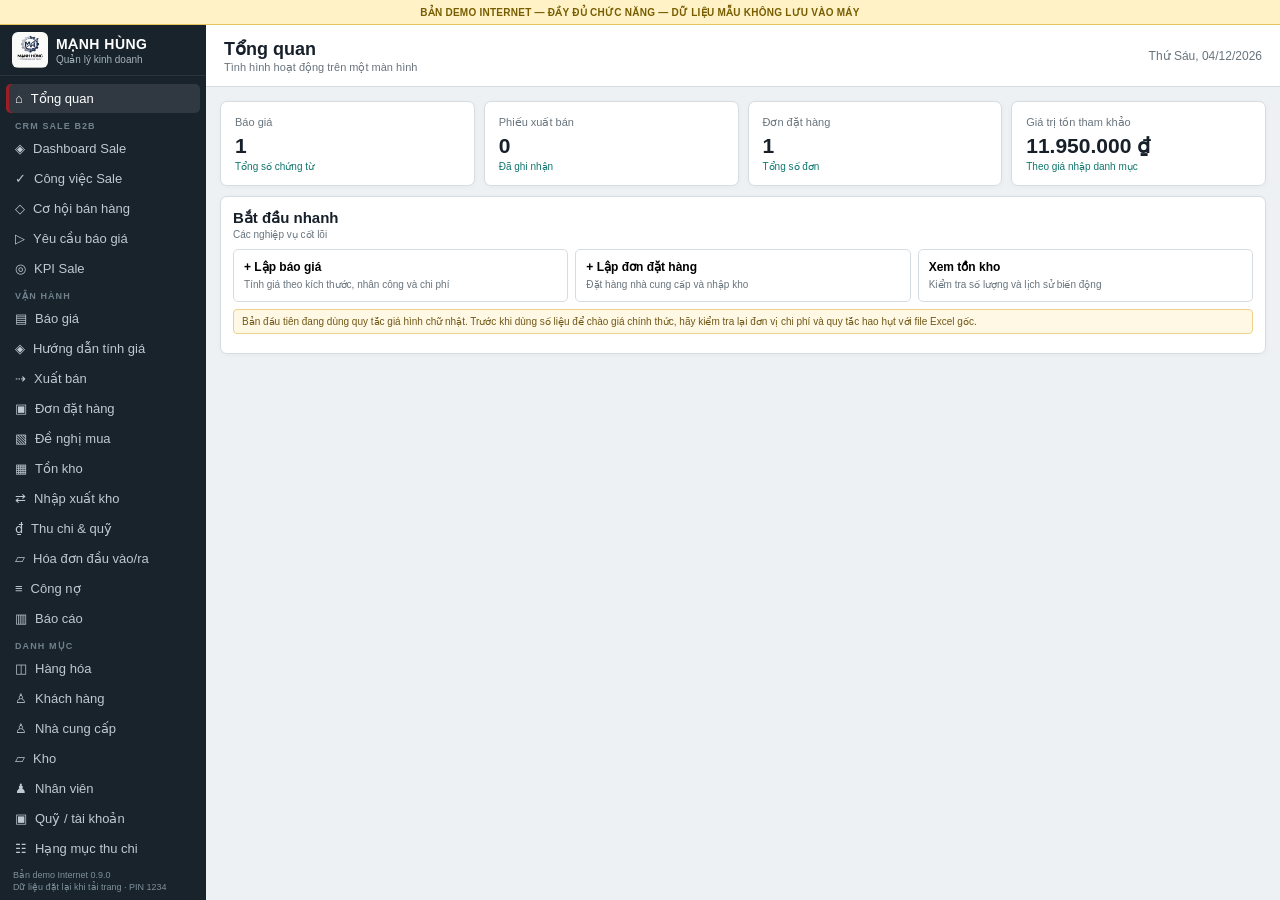
<file: index.html>
<!doctype html>
<html lang="vi">
<head>
  <meta charset="UTF-8">
  <meta http-equiv="Content-Security-Policy" content="default-src 'self'; img-src 'self' data:; style-src 'self'; script-src 'self'; connect-src 'none'">
  <meta name="viewport" content="width=device-width, initial-scale=1.0">
  <title>Demo đầy đủ — Quản lý CRM Mạnh Hùng</title>
  <link rel="stylesheet" href="styles.css">
  <link rel="stylesheet" href="demo-extra.css">
</head>
<body>
  <div class="demo-ribbon">BẢN DEMO INTERNET — ĐẦY ĐỦ CHỨC NĂNG — DỮ LIỆU MẪU KHÔNG LƯU VÀO MÁY</div>
  <div class="app-shell demo-shell">
    <aside class="sidebar">
      <div class="brand"><img src="logo.jpg" alt="Logo"><div><strong>MẠNH HÙNG</strong><span>Quản lý kinh doanh</span></div></div>
      <nav id="nav">
        <button class="nav-item active" data-page="dashboard">⌂ <span>Tổng quan</span></button>
        <div class="nav-label">CRM SALE B2B</div>
        <button class="nav-item" data-page="sales-dashboard">◈ <span>Dashboard Sale</span></button>
        <button class="nav-item" data-page="sales-tasks">✓ <span>Công việc Sale</span></button>
        <button class="nav-item" data-page="opportunities">◇ <span>Cơ hội bán hàng</span></button>
        <button class="nav-item" data-page="quote-requests">▷ <span>Yêu cầu báo giá</span></button>
        <button class="nav-item" data-page="sales-kpis">◎ <span>KPI Sale</span></button>
        <div class="nav-label">VẬN HÀNH</div>
        <button class="nav-item" data-page="quotes">▤ <span>Báo giá</span></button>
        <button class="nav-item" data-page="costing-guide">◈ <span>Hướng dẫn tính giá</span></button>
        <button class="nav-item" data-page="sales">⇢ <span>Xuất bán</span></button>
        <button class="nav-item" data-page="purchase-orders">▣ <span>Đơn đặt hàng</span></button>
        <button class="nav-item" data-page="purchase-requests">▧ <span>Đề nghị mua</span></button>
        <button class="nav-item" data-page="inventory">▦ <span>Tồn kho</span></button>
        <button class="nav-item" data-page="stock-documents">⇄ <span>Nhập xuất kho</span></button>
        <button class="nav-item" data-page="finance">₫ <span>Thu chi & quỹ</span></button>
        <button class="nav-item" data-page="invoice-files">▱ <span>Hóa đơn đầu vào/ra</span></button>
        <button class="nav-item" data-page="debts">≡ <span>Công nợ</span></button>
        <button class="nav-item" data-page="reports">▥ <span>Báo cáo</span></button>
        <div class="nav-label">DANH MỤC</div>
        <button class="nav-item" data-page="products">◫ <span>Hàng hóa</span></button>
        <button class="nav-item" data-page="customers">♙ <span>Khách hàng</span></button>
        <button class="nav-item" data-page="suppliers">♙ <span>Nhà cung cấp</span></button>
        <button class="nav-item" data-page="warehouses">▱ <span>Kho</span></button>
        <button class="nav-item" data-page="employees">♟ <span>Nhân viên</span></button>
        <button class="nav-item" data-page="cash_accounts">▣ <span>Quỹ / tài khoản</span></button>
        <button class="nav-item" data-page="income_expense_categories">☷ <span>Hạng mục thu chi</span></button>
        <div class="nav-label">HỆ THỐNG</div>
        <button class="nav-item" data-page="print-templates">▤ <span>Mẫu in</span></button>
        <button class="nav-item" data-page="settings">⚙ <span>Cài đặt & sao lưu</span></button>
      </nav>
      <div class="version">Bản demo Internet 0.9.0<br>Dữ liệu đặt lại khi tải trang · PIN 1234</div>
    </aside>
    <main class="main">
      <header class="topbar"><div><h1 id="page-title">Tổng quan</h1><p id="page-subtitle">Tình hình hoạt động trên một màn hình</p></div><div class="today" id="today"></div></header>
      <section id="content" class="content"></section>
    </main>
  </div>
  <div id="modal" class="modal hidden"><div class="modal-backdrop" data-close-modal></div><div class="modal-card"><button class="modal-close" data-close-modal>×</button><div id="modal-body"></div></div></div>
  <div id="toast" class="toast"></div>
  <script src="demo-api.js"></script>
  <script src="template-editor.js"></script>
  <script src="number-format.js"></script>
  <script src="renderer.js"></script>
</body>
</html>
</file>
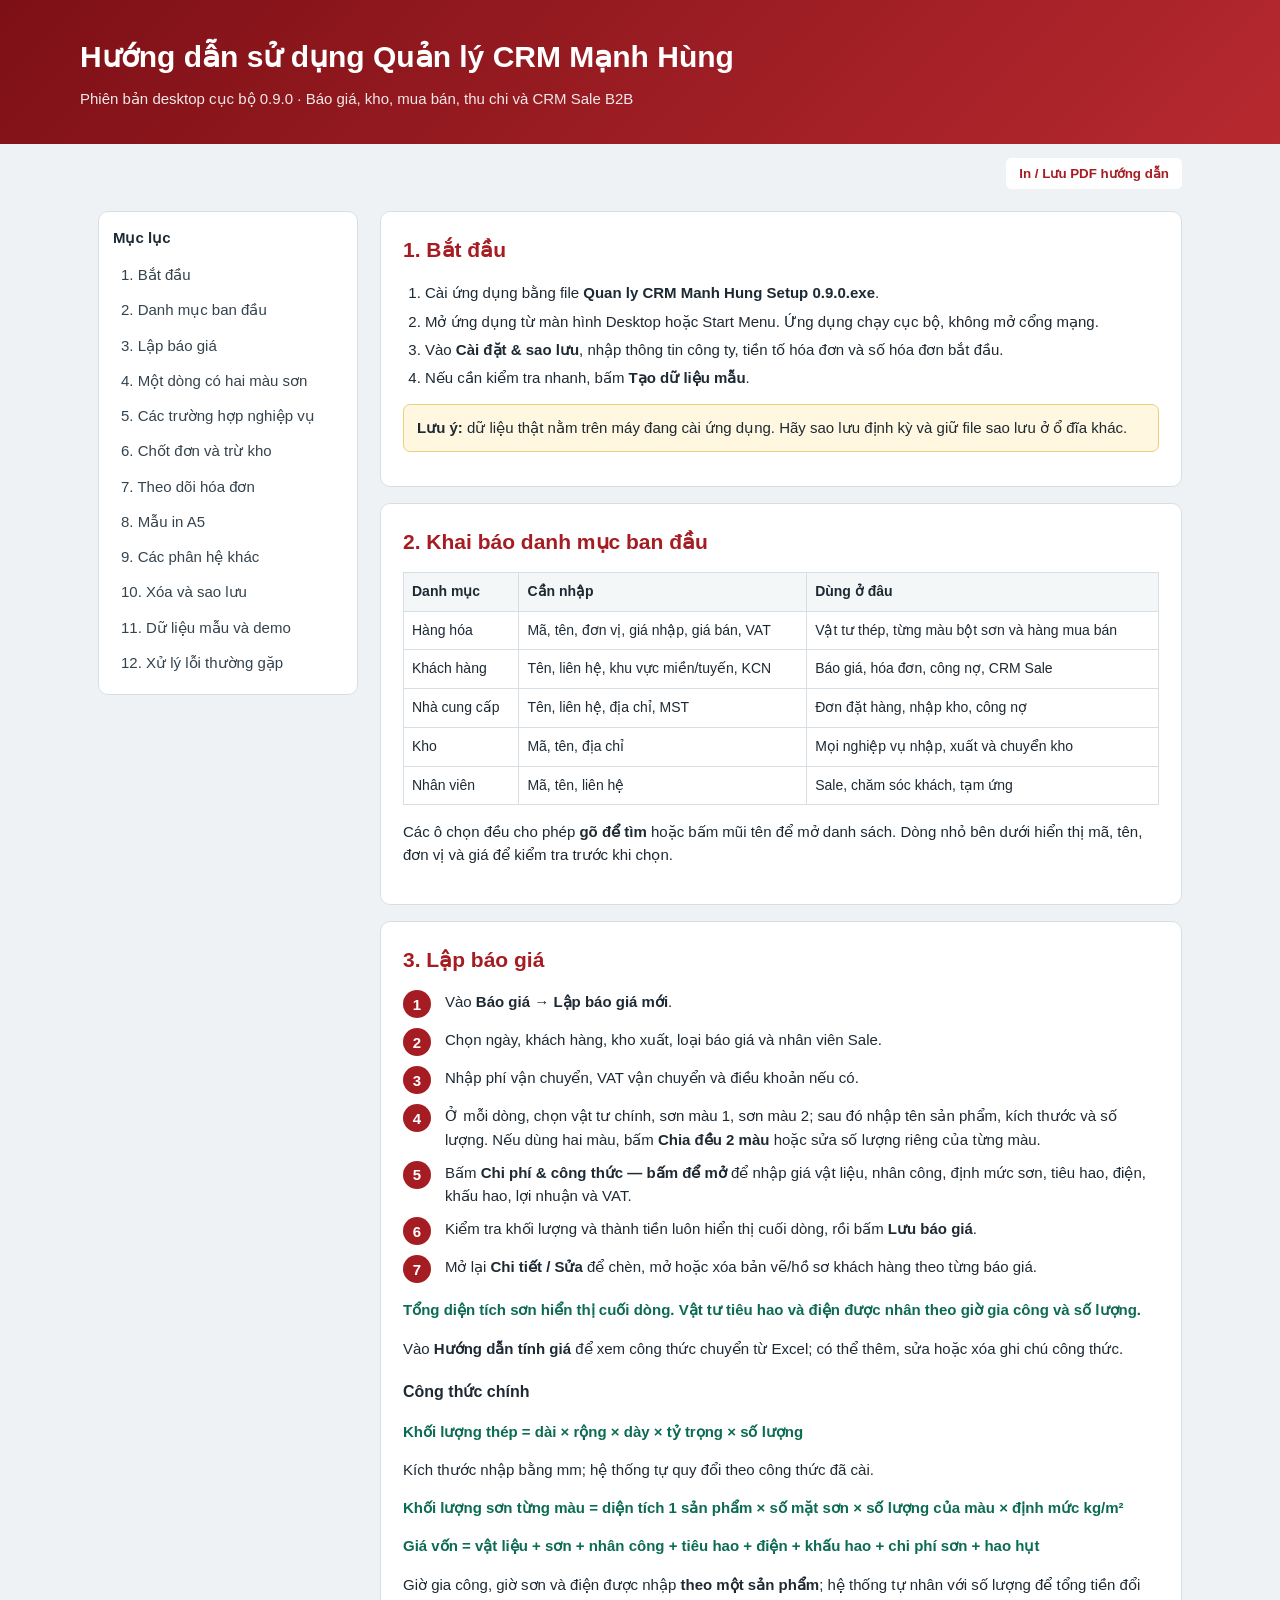
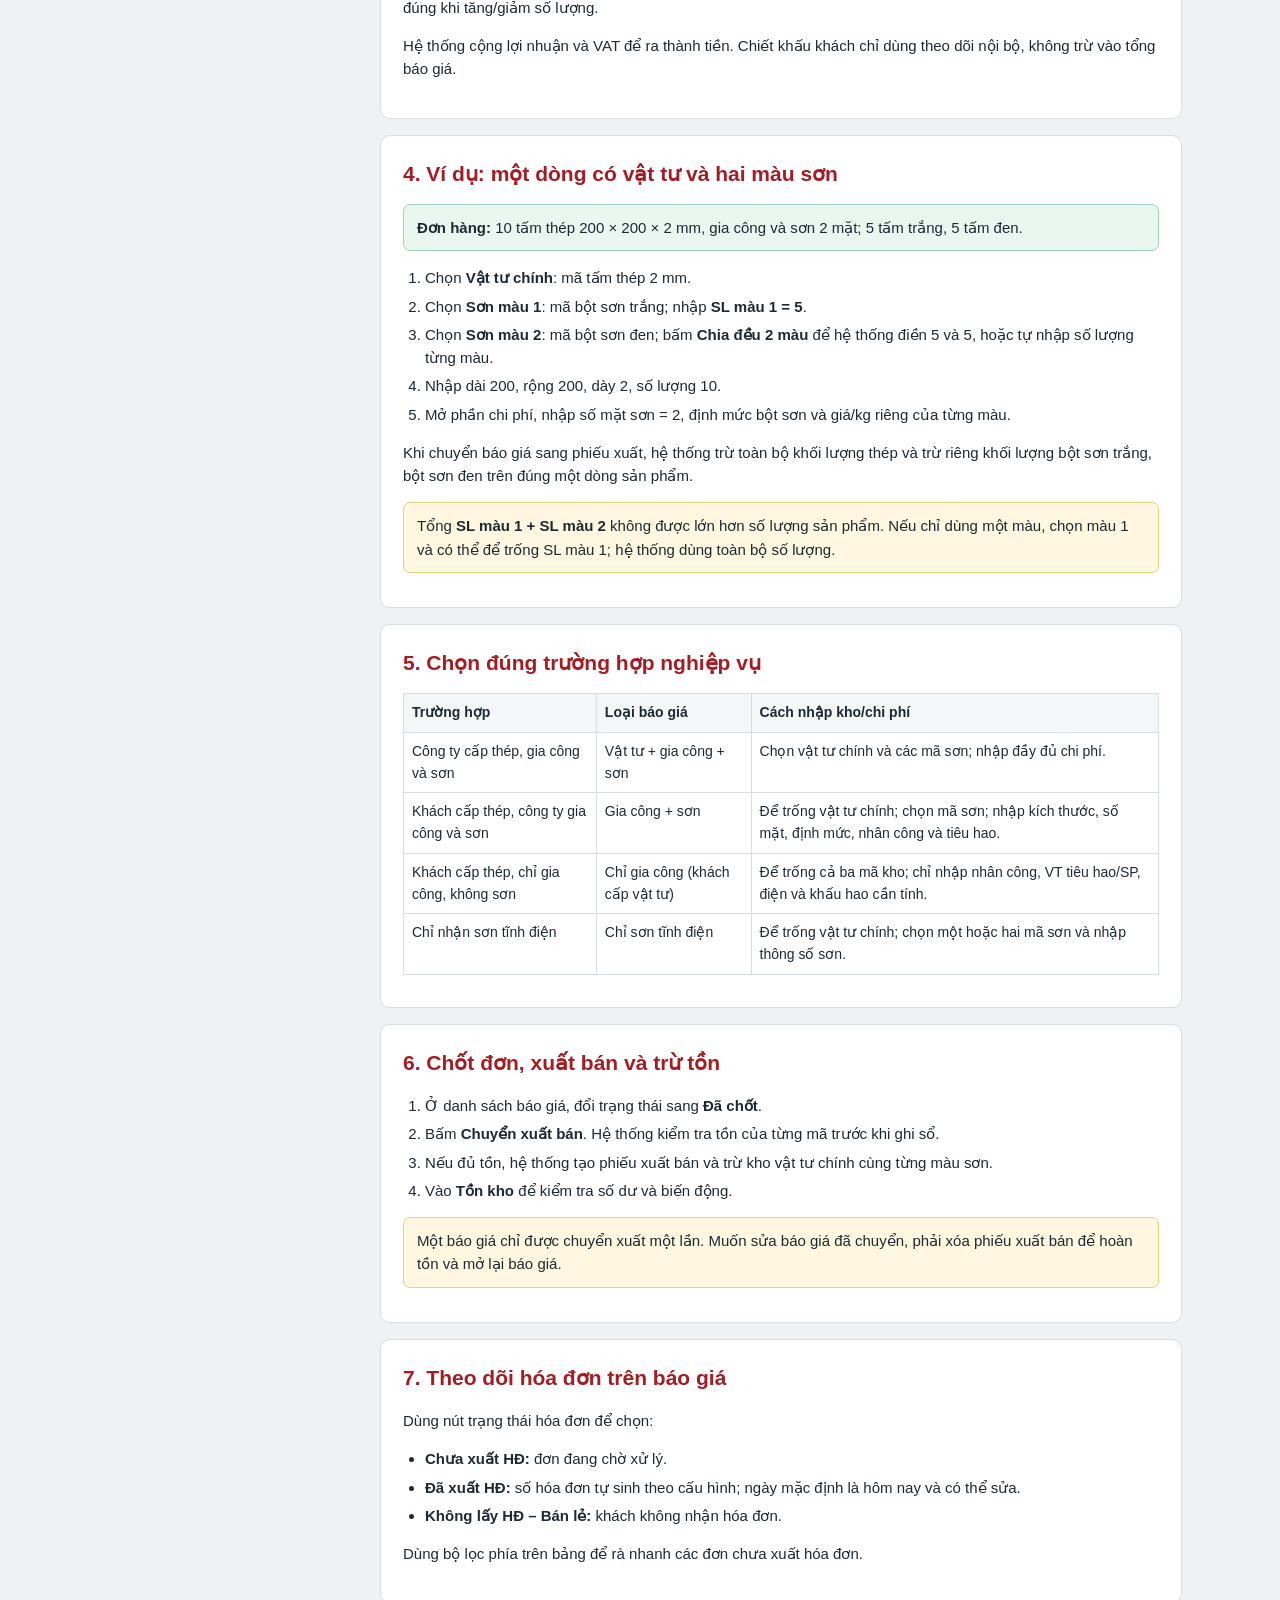
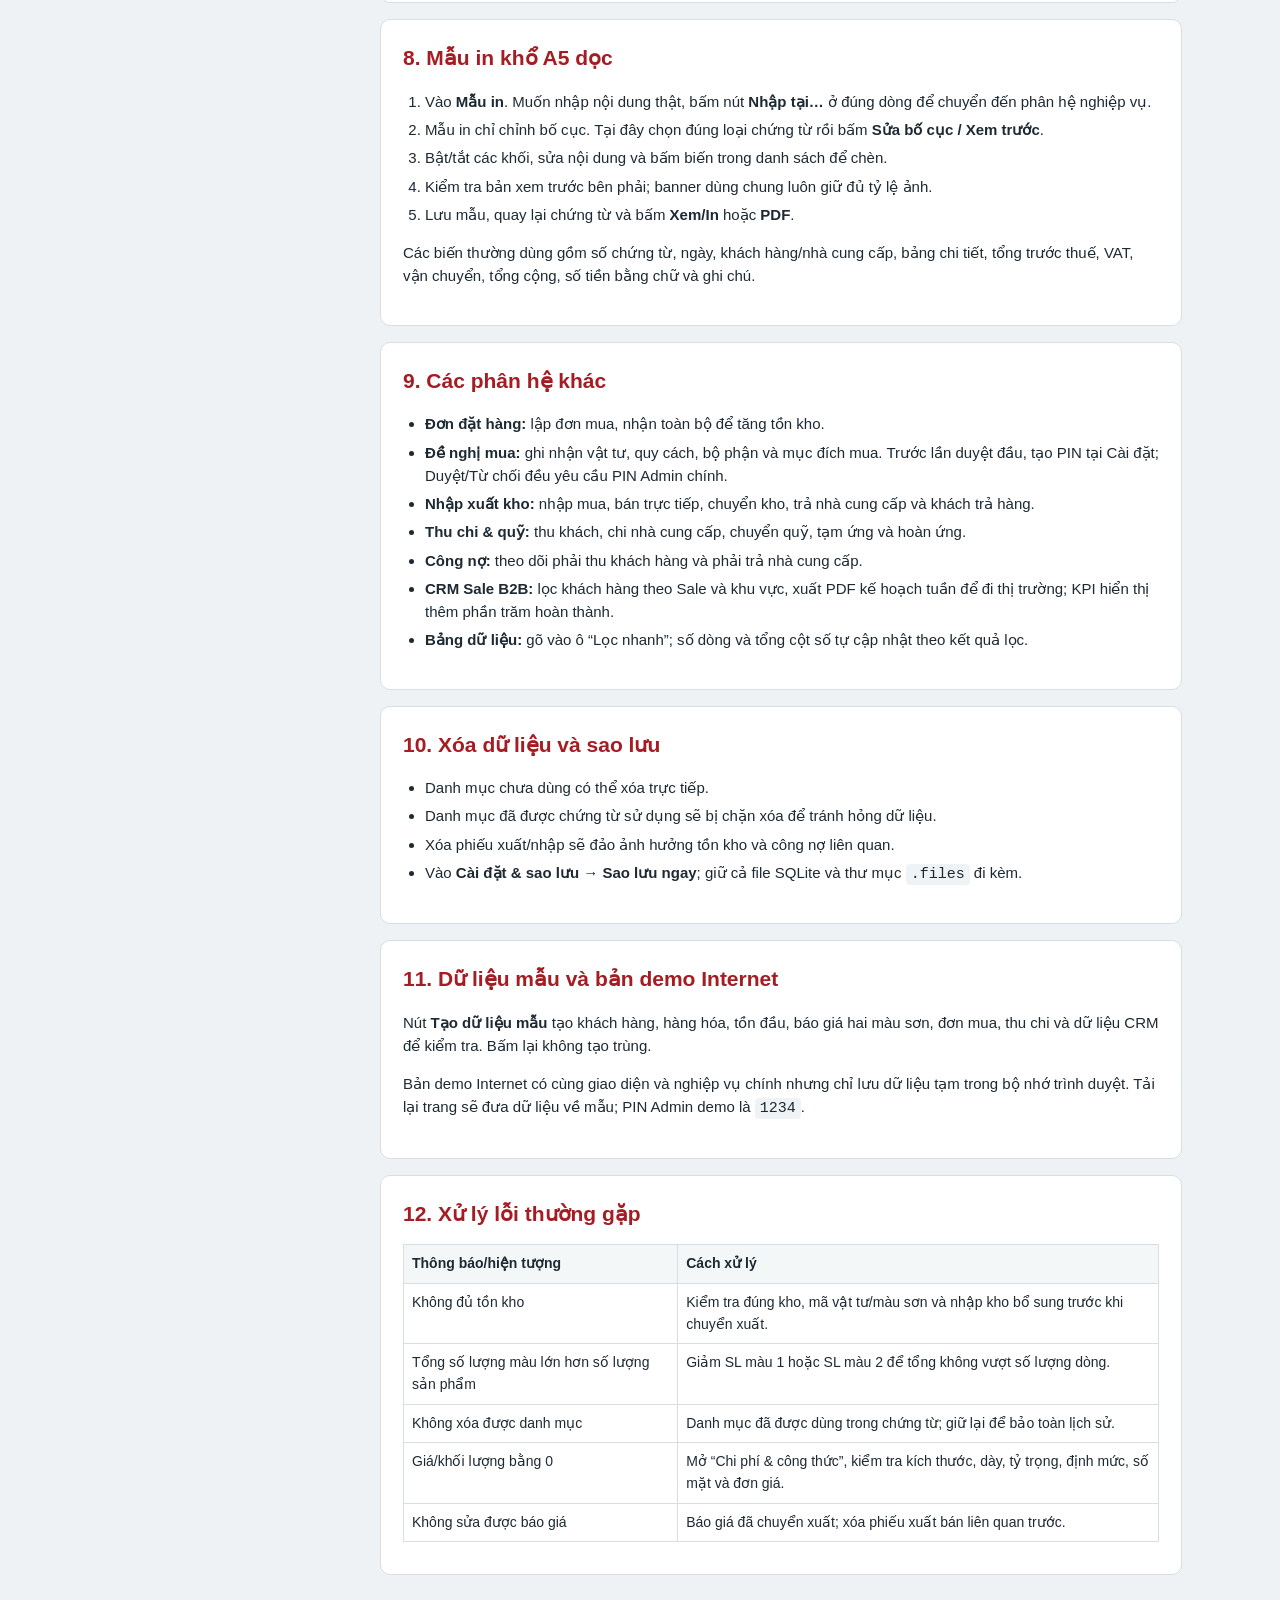
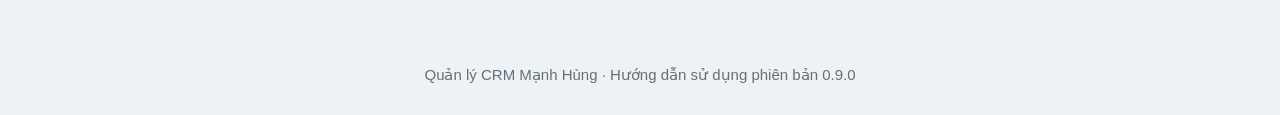
<file: HUONG-DAN-SU-DUNG.html>
<!doctype html>
<html lang="vi">
<head>
  <meta charset="utf-8">
  <meta name="viewport" content="width=device-width, initial-scale=1">
  <title>Hướng dẫn sử dụng — Quản lý CRM Mạnh Hùng</title>
  <style>
    :root { --brand:#a51d22; --ink:#1d2933; --muted:#61707b; --line:#d7dfe4; --soft:#f4f7f8; --note:#fff7df; --ok:#eaf7f1; }
    * { box-sizing:border-box; }
    html { scroll-behavior:smooth; }
    body { margin:0; color:var(--ink); background:#eef2f4; font:15px/1.55 "Segoe UI",Arial,sans-serif; }
    header { background:linear-gradient(135deg,#7d1016,#b6292f); color:#fff; padding:34px max(24px,calc((100% - 1120px)/2)); }
    header h1 { margin:0 0 6px; font-size:30px; }
    header p { margin:0; opacity:.9; }
    .layout { display:grid; grid-template-columns:260px minmax(0,820px); gap:22px; max-width:1120px; margin:22px auto; padding:0 18px 40px; align-items:start; }
    nav { position:sticky; top:16px; background:#fff; border:1px solid var(--line); border-radius:10px; padding:14px; }
    nav strong { display:block; margin-bottom:8px; }
    nav a { display:block; color:#34434e; text-decoration:none; padding:6px 8px; border-radius:5px; }
    nav a:hover { background:var(--soft); color:var(--brand); }
    main { min-width:0; }
    section { background:#fff; border:1px solid var(--line); border-radius:10px; padding:22px; margin-bottom:16px; }
    h2 { margin:0 0 14px; color:var(--brand); font-size:21px; }
    h3 { margin:20px 0 8px; font-size:16px; }
    ol,ul { padding-left:22px; }
    li + li { margin-top:5px; }
    .note,.success { border-radius:7px; padding:11px 13px; margin:12px 0; }
    .note { background:var(--note); border:1px solid #ebcf79; }
    .success { background:var(--ok); border:1px solid #9fd2bd; }
    .step { display:grid; grid-template-columns:32px 1fr; gap:10px; margin:10px 0; }
    .step b:first-child { display:grid; place-items:center; width:28px; height:28px; border-radius:50%; color:#fff; background:var(--brand); }
    table { width:100%; border-collapse:collapse; margin:10px 0; font-size:14px; }
    th,td { border:1px solid var(--line); padding:8px; text-align:left; vertical-align:top; }
    th { background:var(--soft); }
    code { background:#f0f3f5; padding:2px 5px; border-radius:4px; }
    .formula { font-weight:700; color:#0b6b53; }
    .toolbar { max-width:1120px; margin:14px auto 0; padding:0 18px; text-align:right; }
    button { border:1px solid #fff; background:#fff; color:var(--brand); border-radius:5px; padding:7px 12px; font-weight:700; cursor:pointer; }
    footer { color:var(--muted); text-align:center; padding:10px 20px 30px; }
    @media (max-width:850px) { .layout { grid-template-columns:1fr; } nav { position:static; } }
    @media print { body { background:#fff; font-size:11pt; } header { padding:18px; } .toolbar,nav { display:none; } .layout { display:block; margin:0; padding:0; } section { border:0; break-inside:avoid; padding:12px 0; margin:0; } }
  </style>
</head>
<body>
  <header>
    <h1>Hướng dẫn sử dụng Quản lý CRM Mạnh Hùng</h1>
    <p>Phiên bản desktop cục bộ 0.9.0 · Báo giá, kho, mua bán, thu chi và CRM Sale B2B</p>
  </header>
  <div class="toolbar"><button type="button" onclick="window.print()">In / Lưu PDF hướng dẫn</button></div>
  <div class="layout">
    <nav aria-label="Mục lục">
      <strong>Mục lục</strong>
      <a href="#bat-dau">1. Bắt đầu</a>
      <a href="#danh-muc">2. Danh mục ban đầu</a>
      <a href="#bao-gia">3. Lập báo giá</a>
      <a href="#hai-mau">4. Một dòng có hai màu sơn</a>
      <a href="#truong-hop">5. Các trường hợp nghiệp vụ</a>
      <a href="#xuat-ban">6. Chốt đơn và trừ kho</a>
      <a href="#hoa-don">7. Theo dõi hóa đơn</a>
      <a href="#mau-in">8. Mẫu in A5</a>
      <a href="#cac-phan-he">9. Các phân hệ khác</a>
      <a href="#xoa-sao-luu">10. Xóa và sao lưu</a>
      <a href="#demo">11. Dữ liệu mẫu và demo</a>
      <a href="#loi">12. Xử lý lỗi thường gặp</a>
    </nav>
    <main>
      <section id="bat-dau">
        <h2>1. Bắt đầu</h2>
        <ol>
          <li>Cài ứng dụng bằng file <strong>Quan ly CRM Manh Hung Setup 0.9.0.exe</strong>.</li>
          <li>Mở ứng dụng từ màn hình Desktop hoặc Start Menu. Ứng dụng chạy cục bộ, không mở cổng mạng.</li>
          <li>Vào <strong>Cài đặt & sao lưu</strong>, nhập thông tin công ty, tiền tố hóa đơn và số hóa đơn bắt đầu.</li>
          <li>Nếu cần kiểm tra nhanh, bấm <strong>Tạo dữ liệu mẫu</strong>.</li>
        </ol>
        <div class="note"><strong>Lưu ý:</strong> dữ liệu thật nằm trên máy đang cài ứng dụng. Hãy sao lưu định kỳ và giữ file sao lưu ở ổ đĩa khác.</div>
      </section>

      <section id="danh-muc">
        <h2>2. Khai báo danh mục ban đầu</h2>
        <table>
          <thead><tr><th>Danh mục</th><th>Cần nhập</th><th>Dùng ở đâu</th></tr></thead>
          <tbody>
            <tr><td>Hàng hóa</td><td>Mã, tên, đơn vị, giá nhập, giá bán, VAT</td><td>Vật tư thép, từng màu bột sơn và hàng mua bán</td></tr>
            <tr><td>Khách hàng</td><td>Tên, liên hệ, khu vực miền/tuyến, KCN</td><td>Báo giá, hóa đơn, công nợ, CRM Sale</td></tr>
            <tr><td>Nhà cung cấp</td><td>Tên, liên hệ, địa chỉ, MST</td><td>Đơn đặt hàng, nhập kho, công nợ</td></tr>
            <tr><td>Kho</td><td>Mã, tên, địa chỉ</td><td>Mọi nghiệp vụ nhập, xuất và chuyển kho</td></tr>
            <tr><td>Nhân viên</td><td>Mã, tên, liên hệ</td><td>Sale, chăm sóc khách, tạm ứng</td></tr>
          </tbody>
        </table>
        <p>Các ô chọn đều cho phép <strong>gõ để tìm</strong> hoặc bấm mũi tên để mở danh sách. Dòng nhỏ bên dưới hiển thị mã, tên, đơn vị và giá để kiểm tra trước khi chọn.</p>
      </section>

      <section id="bao-gia">
        <h2>3. Lập báo giá</h2>
        <div class="step"><b>1</b><div>Vào <strong>Báo giá</strong> → <strong>Lập báo giá mới</strong>.</div></div>
        <div class="step"><b>2</b><div>Chọn ngày, khách hàng, kho xuất, loại báo giá và nhân viên Sale.</div></div>
        <div class="step"><b>3</b><div>Nhập phí vận chuyển, VAT vận chuyển và điều khoản nếu có.</div></div>
        <div class="step"><b>4</b><div>Ở mỗi dòng, chọn vật tư chính, sơn màu 1, sơn màu 2; sau đó nhập tên sản phẩm, kích thước và số lượng. Nếu dùng hai màu, bấm <strong>Chia đều 2 màu</strong> hoặc sửa số lượng riêng của từng màu.</div></div>
        <div class="step"><b>5</b><div>Bấm <strong>Chi phí & công thức — bấm để mở</strong> để nhập giá vật liệu, nhân công, định mức sơn, tiêu hao, điện, khấu hao, lợi nhuận và VAT.</div></div>
        <div class="step"><b>6</b><div>Kiểm tra khối lượng và thành tiền luôn hiển thị cuối dòng, rồi bấm <strong>Lưu báo giá</strong>.</div></div>
        <div class="step"><b>7</b><div>Mở lại <strong>Chi tiết / Sửa</strong> để chèn, mở hoặc xóa bản vẽ/hồ sơ khách hàng theo từng báo giá.</div></div>
        <p class="formula">Tổng diện tích sơn hiển thị cuối dòng. Vật tư tiêu hao và điện được nhân theo giờ gia công và số lượng.</p>
        <p>Vào <strong>Hướng dẫn tính giá</strong> để xem công thức chuyển từ Excel; có thể thêm, sửa hoặc xóa ghi chú công thức.</p>

        <h3>Công thức chính</h3>
        <p class="formula">Khối lượng thép = dài × rộng × dày × tỷ trọng × số lượng</p>
        <p>Kích thước nhập bằng mm; hệ thống tự quy đổi theo công thức đã cài.</p>
        <p class="formula">Khối lượng sơn từng màu = diện tích 1 sản phẩm × số mặt sơn × số lượng của màu × định mức kg/m²</p>
        <p class="formula">Giá vốn = vật liệu + sơn + nhân công + tiêu hao + điện + khấu hao + chi phí sơn + hao hụt</p>
        <p>Giờ gia công, giờ sơn và điện được nhập <strong>theo một sản phẩm</strong>; hệ thống tự nhân với số lượng để tổng tiền đổi đúng khi tăng/giảm số lượng.</p>
        <p>Hệ thống cộng lợi nhuận và VAT để ra thành tiền. Chiết khấu khách chỉ dùng theo dõi nội bộ, không trừ vào tổng báo giá.</p>
      </section>

      <section id="hai-mau">
        <h2>4. Ví dụ: một dòng có vật tư và hai màu sơn</h2>
        <div class="success"><strong>Đơn hàng:</strong> 10 tấm thép 200 × 200 × 2 mm, gia công và sơn 2 mặt; 5 tấm trắng, 5 tấm đen.</div>
        <ol>
          <li>Chọn <strong>Vật tư chính</strong>: mã tấm thép 2 mm.</li>
          <li>Chọn <strong>Sơn màu 1</strong>: mã bột sơn trắng; nhập <strong>SL màu 1 = 5</strong>.</li>
          <li>Chọn <strong>Sơn màu 2</strong>: mã bột sơn đen; bấm <strong>Chia đều 2 màu</strong> để hệ thống điền 5 và 5, hoặc tự nhập số lượng từng màu.</li>
          <li>Nhập dài 200, rộng 200, dày 2, số lượng 10.</li>
          <li>Mở phần chi phí, nhập số mặt sơn = 2, định mức bột sơn và giá/kg riêng của từng màu.</li>
        </ol>
        <p>Khi chuyển báo giá sang phiếu xuất, hệ thống trừ toàn bộ khối lượng thép và trừ riêng khối lượng bột sơn trắng, bột sơn đen trên đúng một dòng sản phẩm.</p>
        <div class="note">Tổng <strong>SL màu 1 + SL màu 2</strong> không được lớn hơn số lượng sản phẩm. Nếu chỉ dùng một màu, chọn màu 1 và có thể để trống SL màu 1; hệ thống dùng toàn bộ số lượng.</div>
      </section>

      <section id="truong-hop">
        <h2>5. Chọn đúng trường hợp nghiệp vụ</h2>
        <table>
          <thead><tr><th>Trường hợp</th><th>Loại báo giá</th><th>Cách nhập kho/chi phí</th></tr></thead>
          <tbody>
            <tr><td>Công ty cấp thép, gia công và sơn</td><td>Vật tư + gia công + sơn</td><td>Chọn vật tư chính và các mã sơn; nhập đầy đủ chi phí.</td></tr>
            <tr><td>Khách cấp thép, công ty gia công và sơn</td><td>Gia công + sơn</td><td>Để trống vật tư chính; chọn mã sơn; nhập kích thước, số mặt, định mức, nhân công và tiêu hao.</td></tr>
            <tr><td>Khách cấp thép, chỉ gia công, không sơn</td><td>Chỉ gia công (khách cấp vật tư)</td><td>Để trống cả ba mã kho; chỉ nhập nhân công, VT tiêu hao/SP, điện và khấu hao cần tính.</td></tr>
            <tr><td>Chỉ nhận sơn tĩnh điện</td><td>Chỉ sơn tĩnh điện</td><td>Để trống vật tư chính; chọn một hoặc hai mã sơn và nhập thông số sơn.</td></tr>
          </tbody>
        </table>
      </section>

      <section id="xuat-ban">
        <h2>6. Chốt đơn, xuất bán và trừ tồn</h2>
        <ol>
          <li>Ở danh sách báo giá, đổi trạng thái sang <strong>Đã chốt</strong>.</li>
          <li>Bấm <strong>Chuyển xuất bán</strong>. Hệ thống kiểm tra tồn của từng mã trước khi ghi sổ.</li>
          <li>Nếu đủ tồn, hệ thống tạo phiếu xuất bán và trừ kho vật tư chính cùng từng màu sơn.</li>
          <li>Vào <strong>Tồn kho</strong> để kiểm tra số dư và biến động.</li>
        </ol>
        <div class="note">Một báo giá chỉ được chuyển xuất một lần. Muốn sửa báo giá đã chuyển, phải xóa phiếu xuất bán để hoàn tồn và mở lại báo giá.</div>
      </section>

      <section id="hoa-don">
        <h2>7. Theo dõi hóa đơn trên báo giá</h2>
        <p>Dùng nút trạng thái hóa đơn để chọn:</p>
        <ul>
          <li><strong>Chưa xuất HĐ:</strong> đơn đang chờ xử lý.</li>
          <li><strong>Đã xuất HĐ:</strong> số hóa đơn tự sinh theo cấu hình; ngày mặc định là hôm nay và có thể sửa.</li>
          <li><strong>Không lấy HĐ – Bán lẻ:</strong> khách không nhận hóa đơn.</li>
        </ul>
        <p>Dùng bộ lọc phía trên bảng để rà nhanh các đơn chưa xuất hóa đơn.</p>
      </section>

      <section id="mau-in">
        <h2>8. Mẫu in khổ A5 dọc</h2>
        <ol>
          <li>Vào <strong>Mẫu in</strong>. Muốn nhập nội dung thật, bấm nút <strong>Nhập tại…</strong> ở đúng dòng để chuyển đến phân hệ nghiệp vụ.</li>
          <li>Mẫu in chỉ chỉnh bố cục. Tại đây chọn đúng loại chứng từ rồi bấm <strong>Sửa bố cục / Xem trước</strong>.</li>
          <li>Bật/tắt các khối, sửa nội dung và bấm biến trong danh sách để chèn.</li>
          <li>Kiểm tra bản xem trước bên phải; banner dùng chung luôn giữ đủ tỷ lệ ảnh.</li>
          <li>Lưu mẫu, quay lại chứng từ và bấm <strong>Xem/In</strong> hoặc <strong>PDF</strong>.</li>
        </ol>
        <p>Các biến thường dùng gồm số chứng từ, ngày, khách hàng/nhà cung cấp, bảng chi tiết, tổng trước thuế, VAT, vận chuyển, tổng cộng, số tiền bằng chữ và ghi chú.</p>
      </section>

      <section id="cac-phan-he">
        <h2>9. Các phân hệ khác</h2>
        <ul>
          <li><strong>Đơn đặt hàng:</strong> lập đơn mua, nhận toàn bộ để tăng tồn kho.</li>
          <li><strong>Đề nghị mua:</strong> ghi nhận vật tư, quy cách, bộ phận và mục đích mua. Trước lần duyệt đầu, tạo PIN tại Cài đặt; Duyệt/Từ chối đều yêu cầu PIN Admin chính.</li>
          <li><strong>Nhập xuất kho:</strong> nhập mua, bán trực tiếp, chuyển kho, trả nhà cung cấp và khách trả hàng.</li>
          <li><strong>Thu chi & quỹ:</strong> thu khách, chi nhà cung cấp, chuyển quỹ, tạm ứng và hoàn ứng.</li>
          <li><strong>Công nợ:</strong> theo dõi phải thu khách hàng và phải trả nhà cung cấp.</li>
          <li><strong>CRM Sale B2B:</strong> lọc khách hàng theo Sale và khu vực, xuất PDF kế hoạch tuần để đi thị trường; KPI hiển thị thêm phần trăm hoàn thành.</li>
          <li><strong>Bảng dữ liệu:</strong> gõ vào ô “Lọc nhanh”; số dòng và tổng cột số tự cập nhật theo kết quả lọc.</li>
        </ul>
      </section>

      <section id="xoa-sao-luu">
        <h2>10. Xóa dữ liệu và sao lưu</h2>
        <ul>
          <li>Danh mục chưa dùng có thể xóa trực tiếp.</li>
          <li>Danh mục đã được chứng từ sử dụng sẽ bị chặn xóa để tránh hỏng dữ liệu.</li>
          <li>Xóa phiếu xuất/nhập sẽ đảo ảnh hưởng tồn kho và công nợ liên quan.</li>
          <li>Vào <strong>Cài đặt & sao lưu</strong> → <strong>Sao lưu ngay</strong>; giữ cả file SQLite và thư mục <code>.files</code> đi kèm.</li>
        </ul>
      </section>

      <section id="demo">
        <h2>11. Dữ liệu mẫu và bản demo Internet</h2>
        <p>Nút <strong>Tạo dữ liệu mẫu</strong> tạo khách hàng, hàng hóa, tồn đầu, báo giá hai màu sơn, đơn mua, thu chi và dữ liệu CRM để kiểm tra. Bấm lại không tạo trùng.</p>
        <p>Bản demo Internet có cùng giao diện và nghiệp vụ chính nhưng chỉ lưu dữ liệu tạm trong bộ nhớ trình duyệt. Tải lại trang sẽ đưa dữ liệu về mẫu; PIN Admin demo là <code>1234</code>.</p>
      </section>

      <section id="loi">
        <h2>12. Xử lý lỗi thường gặp</h2>
        <table>
          <thead><tr><th>Thông báo/hiện tượng</th><th>Cách xử lý</th></tr></thead>
          <tbody>
            <tr><td>Không đủ tồn kho</td><td>Kiểm tra đúng kho, mã vật tư/màu sơn và nhập kho bổ sung trước khi chuyển xuất.</td></tr>
            <tr><td>Tổng số lượng màu lớn hơn số lượng sản phẩm</td><td>Giảm SL màu 1 hoặc SL màu 2 để tổng không vượt số lượng dòng.</td></tr>
            <tr><td>Không xóa được danh mục</td><td>Danh mục đã được dùng trong chứng từ; giữ lại để bảo toàn lịch sử.</td></tr>
            <tr><td>Giá/khối lượng bằng 0</td><td>Mở “Chi phí & công thức”, kiểm tra kích thước, dày, tỷ trọng, định mức, số mặt và đơn giá.</td></tr>
            <tr><td>Không sửa được báo giá</td><td>Báo giá đã chuyển xuất; xóa phiếu xuất bán liên quan trước.</td></tr>
          </tbody>
        </table>
      </section>
    </main>
  </div>
  <footer>Quản lý CRM Mạnh Hùng · Hướng dẫn sử dụng phiên bản 0.9.0</footer>
</body>
</html>
</file>
<file: styles.css>
:root {
  --brand: #9c1d23;
  --brand-dark: #761319;
  --teal: #0f766e;
  --nav: #18232c;
  --bg: #eef1f4;
  --card: #fff;
  --line: #d6dde2;
  --line-dark: #bac5cc;
  --muted: #68747d;
  --text: #17202a;
  --danger: #b42318;
  --focus: #217346;
  --shadow: 0 5px 18px rgba(27, 39, 51, .08);
}

* { box-sizing: border-box; }
.hidden { display: none !important; }
body { margin: 0; font: 13px "Segoe UI", Arial, sans-serif; color: var(--text); background: var(--bg); }
button, input, select, textarea { font: inherit; }
.app-shell { min-height: 100vh; display: flex; }

.sidebar { width: 206px; background: var(--nav); color: #fff; display: flex; flex-direction: column; position: fixed; inset: 0 auto 0 0; }
.brand { height: 54px; padding: 7px 12px; display: flex; align-items: center; gap: 8px; border-bottom: 1px solid rgba(255,255,255,.08); }
.brand img { width: 36px; height: 36px; border-radius: 6px; object-fit: cover; background: #fff; }
.brand strong { display: block; font-size: 14px; letter-spacing: .5px; }
.brand span { display: block; font-size: 10px; color: #a7b4bc; margin-top: 2px; }
nav { padding: 7px 6px; overflow: auto; scrollbar-width: thin; }
.nav-item { width: 100%; min-height: 29px; border: 0; background: none; color: #bec9d0; padding: 5px 9px; border-radius: 5px; text-align: left; cursor: pointer; display: flex; gap: 8px; align-items: center; margin: 1px 0; }
.nav-item:hover, .nav-item.active { background: rgba(255,255,255,.10); color: #fff; }
.nav-item.active { box-shadow: inset 3px 0 var(--brand); }
.nav-label { color: #71818b; font-size: 9px; font-weight: 700; letter-spacing: 1.1px; margin: 8px 9px 3px; }
.version { margin-top: auto; padding: 7px 13px; color: #7f909a; font-size: 9px; line-height: 1.35; }

.main { margin-left: 206px; min-width: 0; flex: 1; }
.topbar { height: 62px; background: #fff; border-bottom: 1px solid var(--line); display: flex; align-items: center; justify-content: space-between; padding: 0 18px; position: sticky; top: 0; z-index: 10; }
.topbar h1 { font-size: 18px; margin: 0 0 1px; }
.topbar p { margin: 0; color: var(--muted); font-size: 11px; }
.today { color: var(--muted); font-size: 12px; }
.content { padding: 14px; max-width: 1800px; margin: auto; }

.cards { display: grid; grid-template-columns: repeat(4, minmax(150px, 1fr)); gap: 9px; }
.stat-card, .panel { background: var(--card); border: 1px solid var(--line); border-radius: 7px; box-shadow: 0 1px 5px rgba(30,50,70,.04); }
.stat-card { padding: 12px 14px; }
.stat-card span { color: var(--muted); font-size: 11px; }
.stat-card strong { display: block; font-size: 21px; margin-top: 5px; }
.stat-card em { font-style: normal; color: var(--teal); font-size: 10px; }
.panel { margin-top: 10px; padding: 12px; }
.panel:first-child { margin-top: 0; }
.panel-head { display: flex; align-items: center; justify-content: space-between; gap: 10px; margin-bottom: 9px; }
.panel-head h2 { font-size: 15px; margin: 0; }
.panel-head p { color: var(--muted); margin: 2px 0 0; font-size: 10px; }
.actions { display: flex; gap: 4px; align-items: center; flex-wrap: nowrap; }

.btn { min-height: 29px; border: 1px solid var(--line-dark); background: #fff; padding: 5px 10px; border-radius: 4px; cursor: pointer; font-weight: 600; color: #34424b; white-space: nowrap; }
.btn:hover { background: #f2f5f6; border-color: #9eabb3; }
.btn.primary { background: var(--brand); border-color: var(--brand); color: #fff; }
.btn.primary:hover { background: var(--brand-dark); }
.btn.teal { background: var(--teal); border-color: var(--teal); color: #fff; }
.btn.danger { color: var(--danger); border-color: #e9bbb7; }
.btn.small { min-height: 24px; padding: 3px 7px; font-size: 11px; }
.btn:disabled { opacity: .45; cursor: not-allowed; }

.table-wrap { overflow: auto; border: 1px solid var(--line); border-radius: 4px; max-height: calc(100vh - 145px); }
.table-tools { min-height: 34px; display: flex; align-items: center; justify-content: space-between; gap: 10px; margin: 4px 0 6px; }
.table-tools input { width: min(340px, 48%); height: 29px; border: 1px solid var(--line-dark); border-radius: 4px; padding: 4px 8px; }
.table-summary { color: var(--muted); font-size: 10px; font-variant-numeric: tabular-nums; text-align: right; }
table { width: 100%; border-collapse: collapse; white-space: nowrap; }
th, td { height: 30px; padding: 4px 7px; border-right: 1px solid #e6eaed; border-bottom: 1px solid var(--line); text-align: left; }
th:last-child, td:last-child { border-right: 0; }
th { position: sticky; top: 0; z-index: 1; background: #e9edf0; color: #45535c; font-size: 10px; font-weight: 700; text-transform: uppercase; letter-spacing: .15px; }
tbody tr:nth-child(even) { background: #fafbfc; }
tbody tr:hover { background: #edf5f0; }
tr:last-child td { border-bottom: 0; }
.num { text-align: right; font-variant-numeric: tabular-nums; }
.empty { text-align: center !important; color: var(--muted); padding: 25px !important; }
.badge { display: inline-block; padding: 2px 6px; border-radius: 10px; font-size: 10px; font-weight: 700; background: #eef1f3; color: #58646c; }
.badge.DRAFT { background: #fff4cf; color: #816000; }
.badge.SENT { background: #e6f1ff; color: #1f5f99; }
.badge.WON, .badge.RECEIVED { background: #def7ec; color: #08745b; }
.badge.CONVERTED, .badge.POSTED { background: #e8e5ff; color: #5542a6; }
.badge.CANCELLED { background: #fee4e2; color: #a12620; }
.badge.SUBMITTED { background: #e6f1ff; color: #1f5f99; }
.badge.APPROVED { background: #def7ec; color: #08745b; }
.badge.REJECTED { background: #fee4e2; color: #a12620; }
.cell-detail { display: block; margin-top: 2px; color: var(--muted); font-size: 9px; }
.compact-filter { width: min(310px, 42vw); }

.modal { position: fixed; inset: 0; z-index: 30; display: flex; justify-content: center; align-items: flex-start; padding: 14px; overflow: auto; }
.modal.hidden { display: none; }
.modal-backdrop { position: fixed; inset: 0; background: rgba(8,17,23,.58); }
.modal-card { position: relative; background: #fff; border-radius: 7px; width: min(1320px, 98vw); box-shadow: var(--shadow); padding: 15px; z-index: 1; }
.modal-close { position: absolute; right: 10px; top: 5px; border: 0; background: none; font-size: 24px; color: #68747d; cursor: pointer; }
.modal h2 { margin: 0 35px 11px 0; font-size: 17px; }
.form-grid { display: grid; grid-template-columns: repeat(4, 1fr); gap: 7px; }
.field { display: flex; flex-direction: column; gap: 3px; min-width: 0; }
.field.span-2 { grid-column: span 2; }
.field.span-4 { grid-column: span 4; }
.field label { font-size: 10px; color: #4f5b63; font-weight: 650; white-space: nowrap; overflow: hidden; text-overflow: ellipsis; }
.field input, .field select, .field textarea { height: 29px; border: 1px solid #bcc6cc; border-radius: 3px; padding: 3px 7px; min-width: 0; background: #fff; font-variant-numeric: tabular-nums; }
.field textarea { height: auto; min-height: 54px; }
.field input:focus, .field select:focus, .field textarea:focus { outline: 1px solid var(--focus); border-color: var(--focus); box-shadow: inset 0 0 0 1px var(--focus); }
.search-select { position: relative; display: grid; grid-template-columns: minmax(0,1fr) 27px; }
.search-select-input { min-width: 0; padding-right: 4px; border-radius: 3px 0 0 3px !important; overflow: hidden; text-overflow: ellipsis; white-space: nowrap; }
.search-select-toggle { height: 29px; border: 1px solid var(--line-dark); border-left: 0; border-radius: 0 3px 3px 0; background: #f5f7f8; color: var(--muted); cursor: pointer; }
.search-select-detail { grid-column: 1 / -1; display: block; margin-top: 2px; color: var(--muted); font-size: 9px; line-height: 1.35; white-space: normal; overflow-wrap: anywhere; }
.search-select-detail[hidden] { display: none; }
.search-select.open { z-index: 25; }
.search-select-menu { display: none; position: absolute; z-index: 30; top: calc(100% + 2px); left: 0; right: 0; max-height: 220px; overflow: auto; border: 1px solid var(--line-dark); border-radius: 4px; background: #fff; box-shadow: 0 8px 22px rgba(20,33,43,.18); }
.search-select.open .search-select-menu { display: block; }
.search-select-menu button { display: block; width: 100%; min-height: 30px; padding: 6px 8px; border: 0; border-bottom: 1px solid var(--line); background: #fff; color: var(--text); text-align: left; white-space: normal; cursor: pointer; }
.search-select-menu button:last-child { border-bottom: 0; }
.search-select-menu button:hover, .search-select-menu button:focus { background: #eaf6f1; outline: none; }
.search-select-menu small { display: block; padding: 9px; color: var(--muted); }
.money-input { text-align: right; }
.file-picker { min-height: 30px; display: flex; align-items: center; gap: 9px; }
.file-picker strong { overflow: hidden; text-overflow: ellipsis; white-space: nowrap; }
.template-modal-card { width: min(1540px, 99vw); }
.template-heading { margin-bottom: 9px; }
.template-editor-shell { display: grid; grid-template-columns: minmax(520px, 1.15fr) minmax(420px, .85fr); gap: 10px; align-items: start; }
.template-compose, .template-preview-panel, .variable-library { border: 1px solid var(--line); border-radius: 5px; background: #f8fafb; overflow: hidden; }
.template-section-head { min-height: 42px; padding: 7px 9px; background: #eef2f4; border-bottom: 1px solid var(--line); display: flex; justify-content: space-between; align-items: center; gap: 8px; }
.template-section-head strong, .template-section-head small { display: block; }
.template-section-head small { color: var(--muted); font-size: 10px; margin-top: 2px; }
.template-toolbar { padding: 5px 7px; display: flex; gap: 4px; flex-wrap: wrap; border-bottom: 1px solid var(--line); background: #fff; }
.template-toolbar button { min-height: 27px; border: 1px solid var(--line-dark); border-radius: 3px; background: #fff; color: #34424b; padding: 3px 8px; cursor: pointer; font-size: 11px; }
.template-toolbar button:hover { background: #eef5f1; border-color: var(--focus); }
.template-blocks { max-height: 72vh; overflow: auto; padding: 7px; }
.template-block-card { border: 1px solid var(--line); border-radius: 5px; padding: 8px; margin-bottom: 7px; background: #fff; display: grid; gap: 6px; }
.template-block-card:last-child { margin-bottom: 0; }
.template-block-card textarea { min-height: 58px; resize: vertical; }
.toggle-line { display: flex; align-items: center; gap: 6px; font-size: 11px; font-weight: 650; color: #34424b; }
.toggle-line input { accent-color: var(--focus); }
.banner-editor-preview { height: 82px; display: flex; justify-content: center; align-items: center; overflow: hidden; background: #eef1f3; border: 1px dashed var(--line-dark); }
.banner-editor-preview img { display: block; width: 100%; height: 100%; object-fit: contain; }
.hint.compact { margin: 0; }
.template-designer { min-height: 390px; max-height: 58vh; overflow: auto; padding: 18px; background: #fff; outline: 0; line-height: 1.55; }
.template-designer:focus { box-shadow: inset 0 0 0 2px var(--focus); }
.template-designer h1, .template-preview-paper h1 { color: var(--brand); text-align: center; font-size: 22px; margin: 10px 0; }
.template-designer h2, .template-preview-paper h2 { font-size: 14px; margin: 12px 0 6px; }
.template-source { border-top: 1px solid var(--line); background: #fff; }
.template-source summary { cursor: pointer; padding: 8px 10px; font-weight: 650; color: #45535c; }
.template-source textarea { display: block; width: calc(100% - 14px); min-height: 220px; margin: 0 7px 7px; padding: 8px; resize: vertical; border: 1px solid var(--line-dark); border-radius: 3px; font: 11px Consolas, monospace; }
.template-side { display: grid; gap: 10px; }
.template-preview { height: 390px; overflow: auto; padding: 9px; background: #cfd6da; }
.template-preview-paper { position: relative; width: min(100%, 360px); min-height: 510px; margin: auto; padding: 18px 16px; background: #fff; box-shadow: 0 2px 8px rgba(20,35,45,.18); font: 9px Arial, sans-serif; overflow: hidden; }
.template-preview-paper table { white-space: normal; font-size: 9px; }
.template-preview-paper th, .template-preview-paper td { height: auto; padding: 4px; border: 1px solid #66727a; text-align: center; }
.template-preview-paper th { position: static; background: #e8eef3; }
.template-preview-paper .party { line-height: 1.55; margin: 8px 0; }
.template-preview-paper .meta { text-align: center; margin-bottom: 8px; }
.template-preview-paper .totals { margin: 9px 0 0 auto; width: 58%; line-height: 1.6; }
.template-preview-paper .grand { font-weight: 700; }
.template-preview-paper .signatures { display: flex; justify-content: space-between; text-align: center; margin-top: 28px; }
.template-preview-paper .signatures div { width: 24%; }
.template-preview-paper .signatures small { display: block; margin-top: 3px; }
.preview-banner { padding: 12px; margin: -24px -22px 10px; background: linear-gradient(120deg, #7f171c, #b52d35); color: #fff; text-align: center; font-size: 14px; font-weight: 700; }
.preview-banner-image { display: block; width: calc(100% + 32px); height: auto; margin: -18px -16px 8px; object-fit: contain; }
.preview-watermark { position: absolute; inset: 48% auto auto 50%; transform: translate(-50%,-50%) rotate(-25deg); color: rgba(156,29,35,.07); font-size: 38px; font-weight: 800; white-space: nowrap; pointer-events: none; }
.unknown-variable { color: var(--danger); background: #fee4e2; }
.variable-library .template-section-head input { width: 155px; height: 27px; border: 1px solid var(--line-dark); border-radius: 3px; padding: 3px 7px; }
.variable-list { max-height: 285px; overflow: auto; padding: 7px; background: #fff; }
.variable-group { display: grid; grid-template-columns: 1fr 1fr; gap: 5px; margin-bottom: 8px; }
.variable-group h4 { grid-column: 1 / -1; margin: 2px 0; color: #526069; font-size: 10px; text-transform: uppercase; letter-spacing: .35px; }
.variable-chip { min-width: 0; padding: 6px; text-align: left; border: 1px solid var(--line); border-radius: 4px; background: #fbfcfc; cursor: pointer; }
.variable-chip:hover { border-color: var(--focus); background: #edf7f1; }
.variable-chip code, .variable-chip span, .variable-chip small { display: block; overflow: hidden; text-overflow: ellipsis; }
.variable-chip code { color: var(--brand); font-size: 10px; font-weight: 700; white-space: nowrap; }
.variable-chip span { margin-top: 2px; font-size: 10px; font-weight: 650; white-space: nowrap; }
.variable-chip small { color: var(--muted); font-size: 9px; margin-top: 2px; white-space: nowrap; }
.invoice-filters { display: flex; gap: 5px; flex-wrap: wrap; margin-bottom: 9px; }
.invoice-filter { min-height: 30px; border: 1px solid var(--line-dark); border-radius: 15px; padding: 4px 10px; background: #fff; color: #45535c; cursor: pointer; }
.invoice-filter strong { display: inline-block; min-width: 18px; margin-left: 3px; padding: 1px 5px; border-radius: 9px; background: #e8ecef; }
.invoice-filter.active { color: #fff; background: var(--teal); border-color: var(--teal); }
.invoice-filter.active strong { color: var(--teal); background: #fff; }
.invoice-status-button { min-width: 112px; border: 1px solid var(--line-dark); border-radius: 4px; padding: 4px 7px; background: #fff; cursor: pointer; text-align: left; }
.invoice-status-button strong, .invoice-status-button small { display: block; }
.invoice-status-button small { margin-top: 2px; color: var(--muted); font-size: 9px; }
.invoice-status-button.PENDING { background: #fff8df; border-color: #e7cf77; color: #705b10; }
.invoice-status-button.ISSUED { background: #def7ec; border-color: #8cd6bc; color: #08745b; }
.invoice-status-button.RETAIL_NO_INVOICE { background: #eef1f3; color: #526069; }
.invoice-choices { display: grid; grid-template-columns: repeat(3,1fr); gap: 8px; margin-bottom: 10px; }
.invoice-choice { position: relative; display: block; border: 1px solid var(--line-dark); border-radius: 5px; padding: 10px 10px 10px 32px; cursor: pointer; background: #fff; }
.invoice-choice.selected { border-color: var(--focus); box-shadow: inset 0 0 0 1px var(--focus); background: #edf7f1; }
.invoice-choice input { position: absolute; left: 10px; top: 12px; accent-color: var(--focus); }
.invoice-choice strong, .invoice-choice small { display: block; }
.invoice-choice small { color: var(--muted); font-size: 10px; margin-top: 3px; }
.readonly-value { min-height: 29px; padding: 6px 8px; border: 1px solid var(--line); border-radius: 3px; background: #f2f5f6; }
.shared-banner-preview { height: 150px; margin-bottom: 9px; display: flex; align-items: center; justify-content: center; overflow: hidden; border: 1px solid var(--line); border-radius: 4px; background: #eef1f3; }
.shared-banner-preview img { display: block; width: 100%; height: 100%; object-fit: contain; }
.form-actions { position: sticky; bottom: -15px; display: flex; justify-content: flex-end; gap: 6px; margin: 11px -15px -15px; padding: 9px 15px; border-top: 1px solid var(--line); background: #f7f9fa; border-radius: 0 0 7px 7px; }
.section-title { font-weight: 700; font-size: 12px; margin: 12px 0 6px; padding-bottom: 4px; border-bottom: 1px solid var(--line); }
.line-card { position: relative; border: 1px solid var(--line-dark); border-radius: 4px; padding: 8px; margin: 6px 0; background: #fbfcfc; }
.line-grid { display: grid; grid-template-columns: repeat(6, minmax(105px, 1fr)); gap: 6px; }
.quote-row { clear: both; padding-top: 5px; }
.quote-row + .quote-row { margin-top: 5px; border-top: 1px dotted var(--line); }
.quote-row-7 { grid-template-columns: repeat(8, minmax(100px, 1fr)); }
.quote-row-9 { grid-template-columns: repeat(9, minmax(92px, 1fr)); }
.quote-row-10 { grid-template-columns: repeat(10, minmax(86px, 1fr)); }
.stock-deductions { grid-column: 1 / -1; display: grid; grid-template-columns: repeat(3, minmax(260px, 1fr)); gap: 6px; padding: 5px; border: 1px solid #b8c9c1; border-radius: 4px; background: #f1f8f5; }
.stock-deductions-head { grid-column: 1 / -1; display: flex; align-items: center; justify-content: space-between; gap: 8px; }
.stock-deductions-head > label { font-weight: 700; }
.stock-deduction-row { display: grid; grid-template-columns: minmax(150px, 1fr) 110px; align-items: end; gap: 5px; margin-top: 2px; min-width: 0; }
.stock-deduction-row > label { grid-column: 1 / -1; }
.stock-deduction-row small { color: var(--muted); font-size: 9px; }
.stock-deduction-row input { min-width: 0; }
.paint-allocation { min-width: 0; }
.paint-allocation span { display: block; margin-bottom: 3px; color: var(--muted); font-size: 9px; white-space: nowrap; }
.paint-allocation input { width: 100%; }
.quote-cost-details { margin-top: 6px; border: 1px solid var(--line); border-radius: 4px; background: #fff; }
.quote-cost-details summary { cursor: pointer; padding: 7px 9px; color: var(--brand); font-size: 11px; font-weight: 700; user-select: none; }
.quote-cost-details[open] summary { border-bottom: 1px solid var(--line); }
.quote-cost-details .quote-row { padding: 6px; }
.line-total { display: flex; flex-wrap: wrap; justify-content: flex-end; gap: 6px 16px; margin-top: 6px; padding-top: 5px; border-top: 1px dashed var(--line); font-size: 11px; font-variant-numeric: tabular-nums; }
.line-total strong { color: var(--brand); }
.sales-plan-actions { display: flex; align-items: end; justify-content: flex-end; gap: 7px; flex-wrap: wrap; }
.remove-line { float: right; position: relative; z-index: 1; }
.hint { background: #fff8e5; border: 1px solid #ecd389; color: #6f5817; padding: 6px 8px; border-radius: 4px; font-size: 10px; margin: 7px 0; }
.split { display: grid; grid-template-columns: 1fr 1fr; gap: 10px; }
.quick-links { display: grid; grid-template-columns: repeat(3,1fr); gap: 7px; margin-top: 9px; }
.quick-link { background: #fff; border: 1px solid var(--line); border-radius: 5px; padding: 10px; cursor: pointer; text-align: left; }
.quick-link:hover { border-color: #99a8b0; box-shadow: var(--shadow); }
.quick-link strong { display: block; margin-bottom: 2px; font-size: 12px; }
.quick-link span { color: var(--muted); font-size: 10px; }
.positive { color: #08745b; }
.negative { color: #b42318; }
.toast { position: fixed; right: 17px; bottom: 17px; background: #17222b; color: #fff; padding: 9px 12px; border-radius: 5px; box-shadow: var(--shadow); transform: translateY(80px); opacity: 0; transition: .2s; z-index: 50; max-width: 380px; }
.toast.show { transform: none; opacity: 1; }
.toast.error { background: #a12620; }

@media (max-width: 1200px) {
  .cards { grid-template-columns: repeat(2, 1fr); }
  .form-grid { grid-template-columns: repeat(2, 1fr); }
  .field.span-4 { grid-column: span 2; }
  .line-grid { grid-template-columns: repeat(4, 1fr); }
  .quote-row-7, .quote-row-9, .quote-row-10 { grid-template-columns: repeat(4, 1fr); }
  .stock-deductions { grid-template-columns: repeat(2, minmax(240px, 1fr)); }
  .template-editor-shell { grid-template-columns: 1fr; }
  .template-preview, .template-designer { height: 340px; min-height: 340px; }
  .invoice-choices { grid-template-columns: 1fr; }
}

@media (max-width: 700px) {
  .stock-deductions { grid-template-columns: 1fr; }
}
</file>
<file: demo-extra.css>
.demo-ribbon{position:fixed;left:0;right:0;top:0;height:25px;background:#fff2c7;color:#775d00;border-bottom:1px solid #e3c65d;z-index:100;text-align:center;font-size:10px;font-weight:800;line-height:25px;letter-spacing:.25px}.demo-shell{padding-top:25px}.demo-shell .sidebar{top:25px}.demo-shell .main{min-height:calc(100vh - 25px)}
</file>
